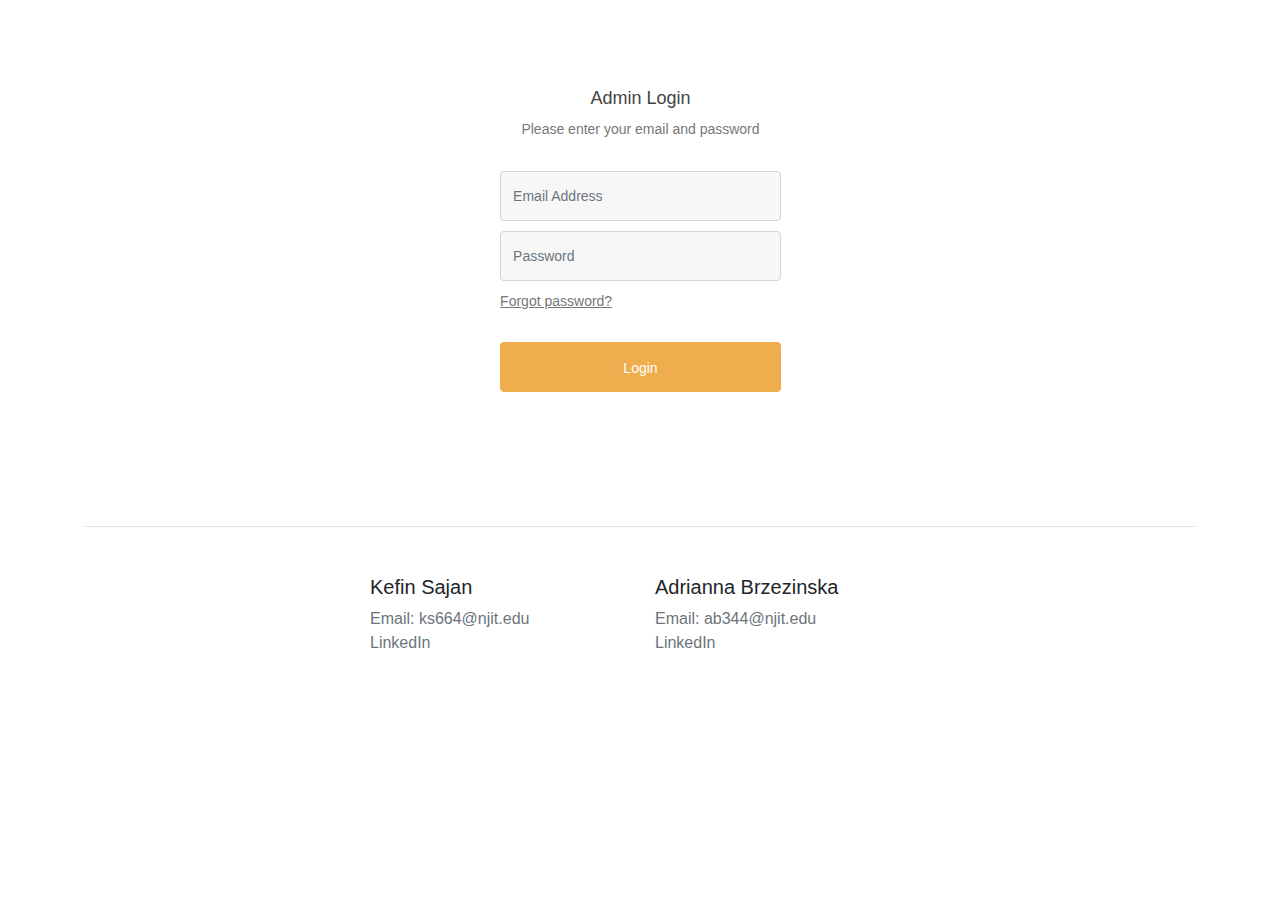
<file: app/templates/index.html>
<link href="//maxcdn.bootstrapcdn.com/bootstrap/4.1.1/css/bootstrap.min.css" rel="stylesheet" id="bootstrap-css">
<script src="//maxcdn.bootstrapcdn.com/bootstrap/4.1.1/js/bootstrap.min.js"></script>
<script src="//cdnjs.cloudflare.com/ajax/libs/jquery/2.2.4/jquery.min.js"></script>
<!------ Include the above in your HEAD tag ---------->

<html>
<head>
    <link rel="stylesheet" href="stylesheet.css">
    <link href="//maxcdn.bootstrapcdn.com/bootstrap/4.1.1/css/bootstrap.min.css" rel="stylesheet" id="bootstrap-css">
    <script src="//maxcdn.bootstrapcdn.com/bootstrap/4.1.1/js/bootstrap.min.js"></script>
    <script src="//cdnjs.cloudflare.com/ajax/libs/jquery/3.2.1/jquery.min.js"></script>
    <!------ Include the above in your HEAD tag ---------->
</head>
<body id="LoginForm">
<div class="container">
    <h1 class="form-heading">IS601 Final Login Form</h1>
    <div class="login-form">
        <div class="main-div">
            <div class="panel">
                <h2>Admin Login</h2>
                <p>Please enter your email and password</p>
            </div>
            <form id="Login">

                <div class="form-group">


                    <input type="email" class="form-control" id="inputEmail" placeholder="Email Address">

                </div>

                <div class="form-group">

                    <input type="password" class="form-control" id="inputPassword" placeholder="Password">

                </div>
                <div class="forgot">
                    <a href="reset.html">Forgot password?</a>
                </div>
                <button type="submit" class="btn btn-primary">Login</button>

            </form>
        </div>
    </div>
</div>
</div>
<div class="container">
    <footer class="pt-4 my-md-5 pt-md-5 border-top">
        <div class="row">
            <div class="col-12 col-md">
            </div>
            <div class="col-6 col-md">
                <h5>Kefin Sajan</h5>
                <ul class="list-unstyled text-small">
                    <li><a class="text-muted" href="#">Email: ks664@njit.edu</a></li>
                    <li><a class="text-muted" href="https://www.linkedin.com/in/kefsaj/">LinkedIn</a></li>
                </ul>
            </div>
            <div class="col-6 col-md">
                <h5>Adrianna Brzezinska</h5>
                <ul class="list-unstyled text-small">
                    <li><a class="text-muted" href="#">Email: ab344@njit.edu</a></li>
                    <li><a class="text-muted" href="https://www.linkedin.com/in/adrianna-b-2b5350155/">LinkedIn</a>
                    </li>
                </ul>
            </div>
            <div class="col-6 col-md">
            </div>
        </div>
    </footer>
</div>

<!-- Optional JavaScript -->
<!-- jQuery first, then Popper.js, then Bootstrap JS -->
<script src="https://code.jquery.com/jquery-3.5.1.slim.min.js"
        integrity="sha384-DfXdz2htPH0lsSSs5nCTpuj/zy4C+OGpamoFVy38MVBnE+IbbVYUew+OrCXaRkfj"
        crossorigin="anonymous"></script>
<script src="https://cdn.jsdelivr.net/npm/popper.js@1.16.1/dist/umd/popper.min.js"
        integrity="sha384-9/reFTGAW83EW2RDu2S0VKaIzap3H66lZH81PoYlFhbGU+6BZp6G7niu735Sk7lN"
        crossorigin="anonymous"></script>
<script src="https://stackpath.bootstrapcdn.com/bootstrap/4.5.2/js/bootstrap.min.js"
        integrity="sha384-B4gt1jrGC7Jh4AgTPSdUtOBvfO8shuf57BaghqFfPlYxofvL8/KUEfYiJOMMV+rV"
        crossorigin="anonymous"></script>

</body>
</html>
</file>
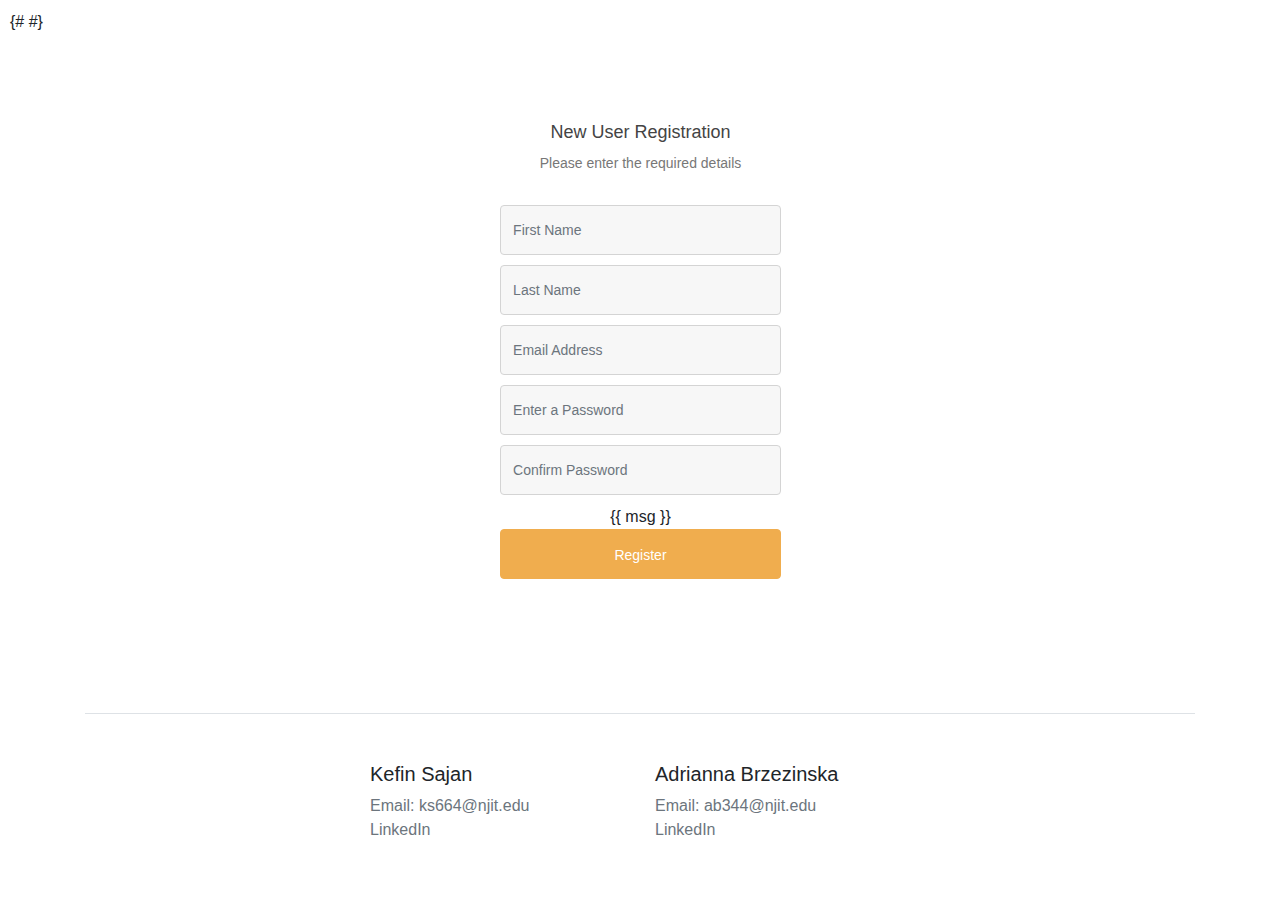
<file: app/templates/register.html>
<link href="//maxcdn.bootstrapcdn.com/bootstrap/4.1.1/css/bootstrap.min.css" rel="stylesheet" id="bootstrap-css">
<script src="//maxcdn.bootstrapcdn.com/bootstrap/4.1.1/js/bootstrap.min.js"></script>
<script src="//cdnjs.cloudflare.com/ajax/libs/jquery/2.2.4/jquery.min.js"></script>
<!------ Include the above in your HEAD tag ---------->

<html>
<head>
    {#    <link rel="stylesheet" href="stylesheet.css">#}
    <link href="//maxcdn.bootstrapcdn.com/bootstrap/4.1.1/css/bootstrap.min.css" rel="stylesheet" id="bootstrap-css">
    <script src="//maxcdn.bootstrapcdn.com/bootstrap/4.1.1/js/bootstrap.min.js"></script>
    <script src="//cdnjs.cloudflare.com/ajax/libs/jquery/3.2.1/jquery.min.js"></script>
    <!------ Include the above in your HEAD tag ---------->
    <style>
        body#LoginForm {
            background-repeat: no-repeat;
            background-position: center;
            background-size: cover;
            padding: 10px;
        }

        .form-heading {
            color: #fff;
            font-size: 23px;
        }

        .panel h2 {
            color: #444444;
            font-size: 18px;
            margin: 0 0 8px 0;
        }

        .panel p {
            color: #777777;
            font-size: 14px;
            margin-bottom: 30px;
            line-height: 24px;
        }

        .login-form .form-control {
            background: #f7f7f7 none repeat scroll 0 0;
            border: 1px solid #d4d4d4;
            border-radius: 4px;
            font-size: 14px;
            height: 50px;
            line-height: 50px;
        }

        .main-div {
            background: #ffffff none repeat scroll 0 0;
            border-radius: 2px;
            margin: 10px auto 30px;
            max-width: 38%;
            padding: 50px 70px 70px 71px;
        }

        .login-form .form-group {
            margin-bottom: 10px;
        }

        .login-form {
            text-align: center;
        }

        .forgot a {
            color: #777777;
            font-size: 14px;
            text-decoration: underline;
        }

        .login-form .btn.btn-primary {
            background: #f0ad4e none repeat scroll 0 0;
            border-color: #f0ad4e;
            color: #ffffff;
            font-size: 14px;
            width: 100%;
            height: 50px;
            line-height: 50px;
            padding: 0;
        }

        .forgot {
            text-align: left;
            margin-bottom: 30px;
        }

        .botto-text {
            color: #ffffff;
            font-size: 14px;
            margin: auto;
        }

        .login-form .btn.btn-primary.reset {
            background: #ff9900 none repeat scroll 0 0;
        }

        .back {
            text-align: left;
            margin-top: 10px;
        }

        .back a {
            color: #444444;
            font-size: 13px;
            text-decoration: none;
        }
    </style>
</head>
<body id="LoginForm">
<div class="container">
    <h1 class="form-heading">User Account Registration Form</h1>
    <div class="login-form">
        <div class="main-div">
            <div class="panel">
                <h2>New User Registration</h2>
                <p>Please enter the required details</p>
            </div>
            <form action="/register" method="POST" id="Register">
                <div class="form-group">
                    <input id="firstname" type="text" class="form-control" placeholder="First Name"
                           name="firstname">
                </div>
                <div class="form-group">
                    <input id="lastname" type="text" class="form-control" placeholder="Last Name"
                           name="lastname">
                </div>
                <div class="form-group">
                    <input type="email" class="form-control" id="username" placeholder="Email Address" name="username">

                </div>

                <div class="form-group">
                    <input type="password" class="form-control" id="password" placeholder="Enter a Password" name="password">
                </div>
                <div class="form-group">
                    <input type="password" class="form-control" id="confirm_password" placeholder="Confirm Password" name="confirm_password">
                </div>

                <div class="msg">{{ msg }}</div>
                <button type="submit" class="btn btn-primary">Register</button>

            </form>
        </div>
    </div>
</div>
</div>

<div class="container">
    <footer class="pt-4 my-md-5 pt-md-5 border-top">
        <div class="row">
            <div class="col-12 col-md">
            </div>
            <div class="col-6 col-md">
                <h5>Kefin Sajan</h5>
                <ul class="list-unstyled text-small">
                    <li><a class="text-muted" href="#">Email: ks664@njit.edu</a></li>
                    <li><a class="text-muted" href="https://www.linkedin.com/in/kefsaj/">LinkedIn</a></li>
                </ul>
            </div>
            <div class="col-6 col-md">
                <h5>Adrianna Brzezinska</h5>
                <ul class="list-unstyled text-small">
                    <li><a class="text-muted" href="#">Email: ab344@njit.edu</a></li>
                    <li><a class="text-muted" href="https://www.linkedin.com/in/adrianna-b-2b5350155/">LinkedIn</a>
                    </li>
                </ul>
            </div>
            <div class="col-6 col-md">
            </div>
        </div>
    </footer>
</div>

<!-- Optional JavaScript -->
<!-- jQuery first, then Popper.js, then Bootstrap JS -->
<script src="https://code.jquery.com/jquery-3.5.1.slim.min.js"
        integrity="sha384-DfXdz2htPH0lsSSs5nCTpuj/zy4C+OGpamoFVy38MVBnE+IbbVYUew+OrCXaRkfj"
        crossorigin="anonymous"></script>
<script src="https://cdn.jsdelivr.net/npm/popper.js@1.16.1/dist/umd/popper.min.js"
        integrity="sha384-9/reFTGAW83EW2RDu2S0VKaIzap3H66lZH81PoYlFhbGU+6BZp6G7niu735Sk7lN"
        crossorigin="anonymous"></script>
<script src="https://stackpath.bootstrapcdn.com/bootstrap/4.5.2/js/bootstrap.min.js"
        integrity="sha384-B4gt1jrGC7Jh4AgTPSdUtOBvfO8shuf57BaghqFfPlYxofvL8/KUEfYiJOMMV+rV"
        crossorigin="anonymous"></script>

</body>
</html>
</file>
<file: app/templates/stylesheet.css>
.form-heading{ color:#fff; font-size:23px;}
.panel h2{ color:#444444; font-size:18px; margin:0 0 8px 0;}
.panel p{ color:#777777; font-size:14px; margin-bottom:30px; line-height:24px;}
.login-form .form-control{
  background: #f7f7f7 none repeat scroll 0 0;
  border: 1px solid #d4d4d4;
  border-radius: 4px;
  font-size: 14px;
  height: 50px;
  line-height: 50px;
}
.main-div{
  background: #ffffff none repeat scroll 0 0;
  border-radius: 2px;
  margin: 10px auto 30px;
  max-width: 38%;
  padding: 50px 70px 70px 71px;
}

.login-form .form-group{
  margin-bottom:10px;
}
.login-form{ text-align:center;}
.forgot a {
  color: #777777;
  font-size: 14px;
  text-decoration: underline;
}
.login-form  .btn.btn-primary {
  background: #f0ad4e none repeat scroll 0 0;
  border-color: #f0ad4e;
  color: #ffffff;
  font-size: 14px;
  width: 100%;
  height: 50px;
  line-height: 50px;
  padding: 0;
}
.forgot {
  text-align: left; margin-bottom:30px;
}
.botto-text {
  color: #ffffff;
  font-size: 14px;
  margin: auto;
}
.login-form .btn.btn-primary.reset {
  background: #ff9900 none repeat scroll 0 0;
}
.back { text-align: left; margin-top:10px;}
.back a {color: #444444; font-size: 13px;text-decoration: none;}
</file>
